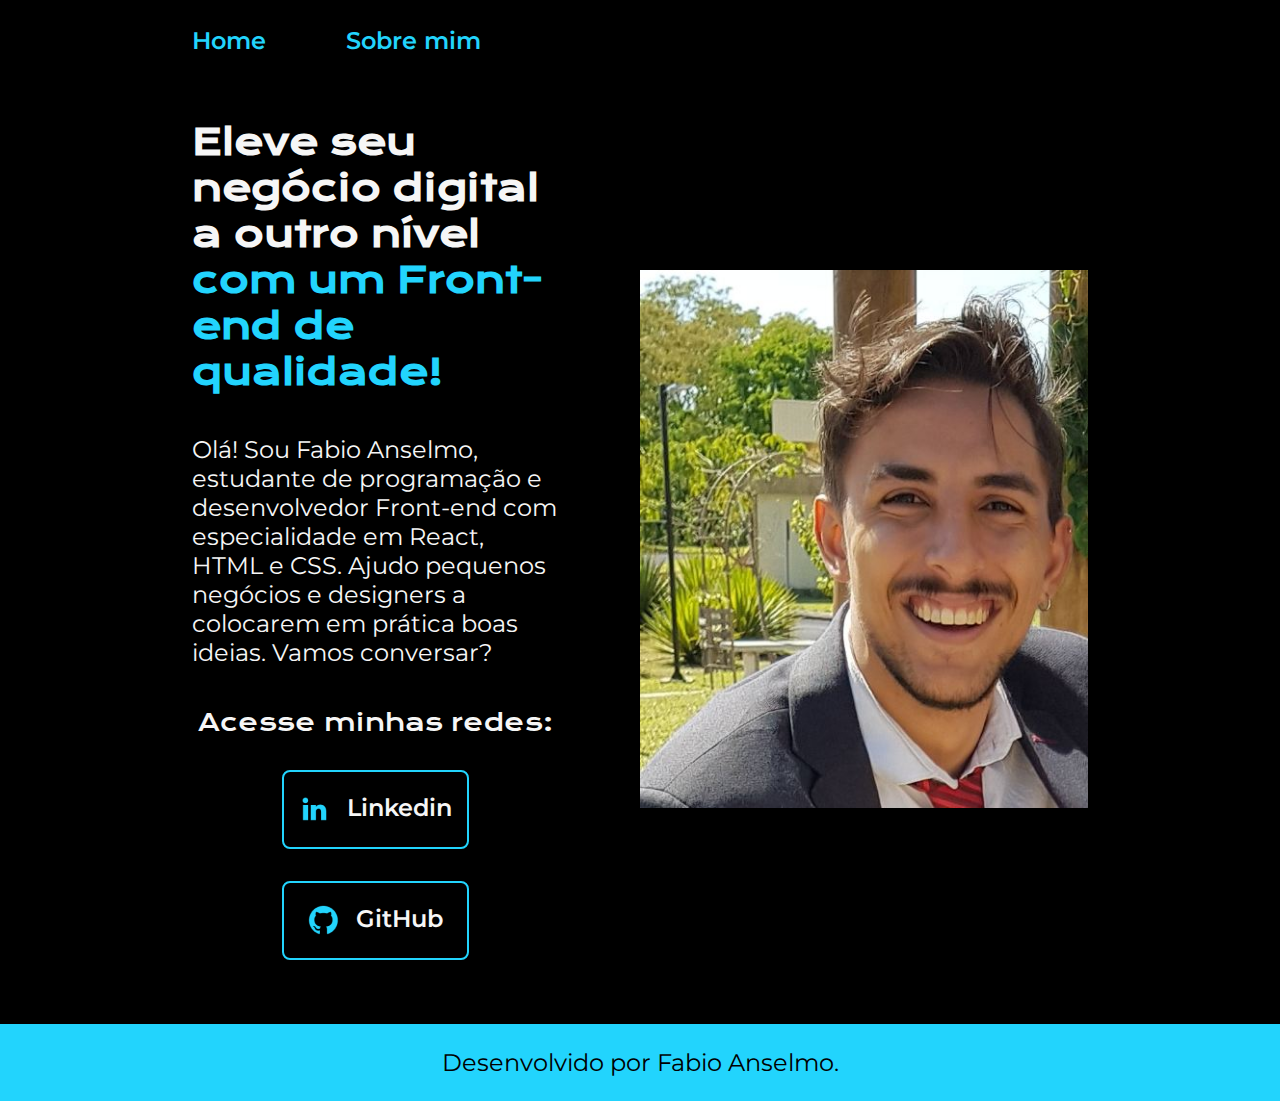
<file: index.html>
<!DOCTYPE html>
<html lang="pt-br">
<head>
    <meta charset="UTF-8">
    <meta http-equiv="X-UA-Compatible" content="IE=edge">
    <meta name="viewport" content="width=device-width, initial-scale=1.0">
    <title>Portifolio</title>
    <link rel="stylesheet" href="./styles/style.css">
</head>
<body>
    <header class="cabecalho">
        <nav class="cabecalho__menu">
            <a class="cabecalho__menu__link" href="index.html">Home</a>
            <a class="cabecalho__menu__link" href="about.html" >Sobre mim</a>

        </nav>
    </header>
    <main class="apresentacao">
        <section class="apresentacao__conteudo">
            <h1 class="apresentacao__conteudo__titulo">Eleve seu negócio digital a outro nível <strong class="titulo-destaque">com um Front-end de qualidade!</strong></h1>
            <p class="apresentacao__conteudo__texto">Olá! Sou Fabio Anselmo, estudante de programação e desenvolvedor Front-end com especialidade em React, HTML e CSS. Ajudo pequenos negócios e designers a colocarem em prática boas ideias. Vamos conversar?</p>
            <div class="apresentacao__links">
                <h2 class="apresentacao__links__subtitulo">Acesse minhas redes: </h2>
                <a class="apresentacao__links__navegacao" href="https://www.linkedin.com/in/fabio-anselmo-533b07116/">
                    <img src="./assets/linkedin.png" > Linkedin</a>
                <a  class="apresentacao__links__navegacao" href="https://github.com/playerfma/"> <img src="./assets/github.png"> GitHub</a>
            </div>
        </section>
        <img class="apresentacao__img" src="./assets/perfil.JPG" alt="Foto do Fabio">    
    </main>
    <footer class="rodape">
        <p>Desenvolvido por Fabio Anselmo.</p>
    </footer>
</body>
</html>
</file>
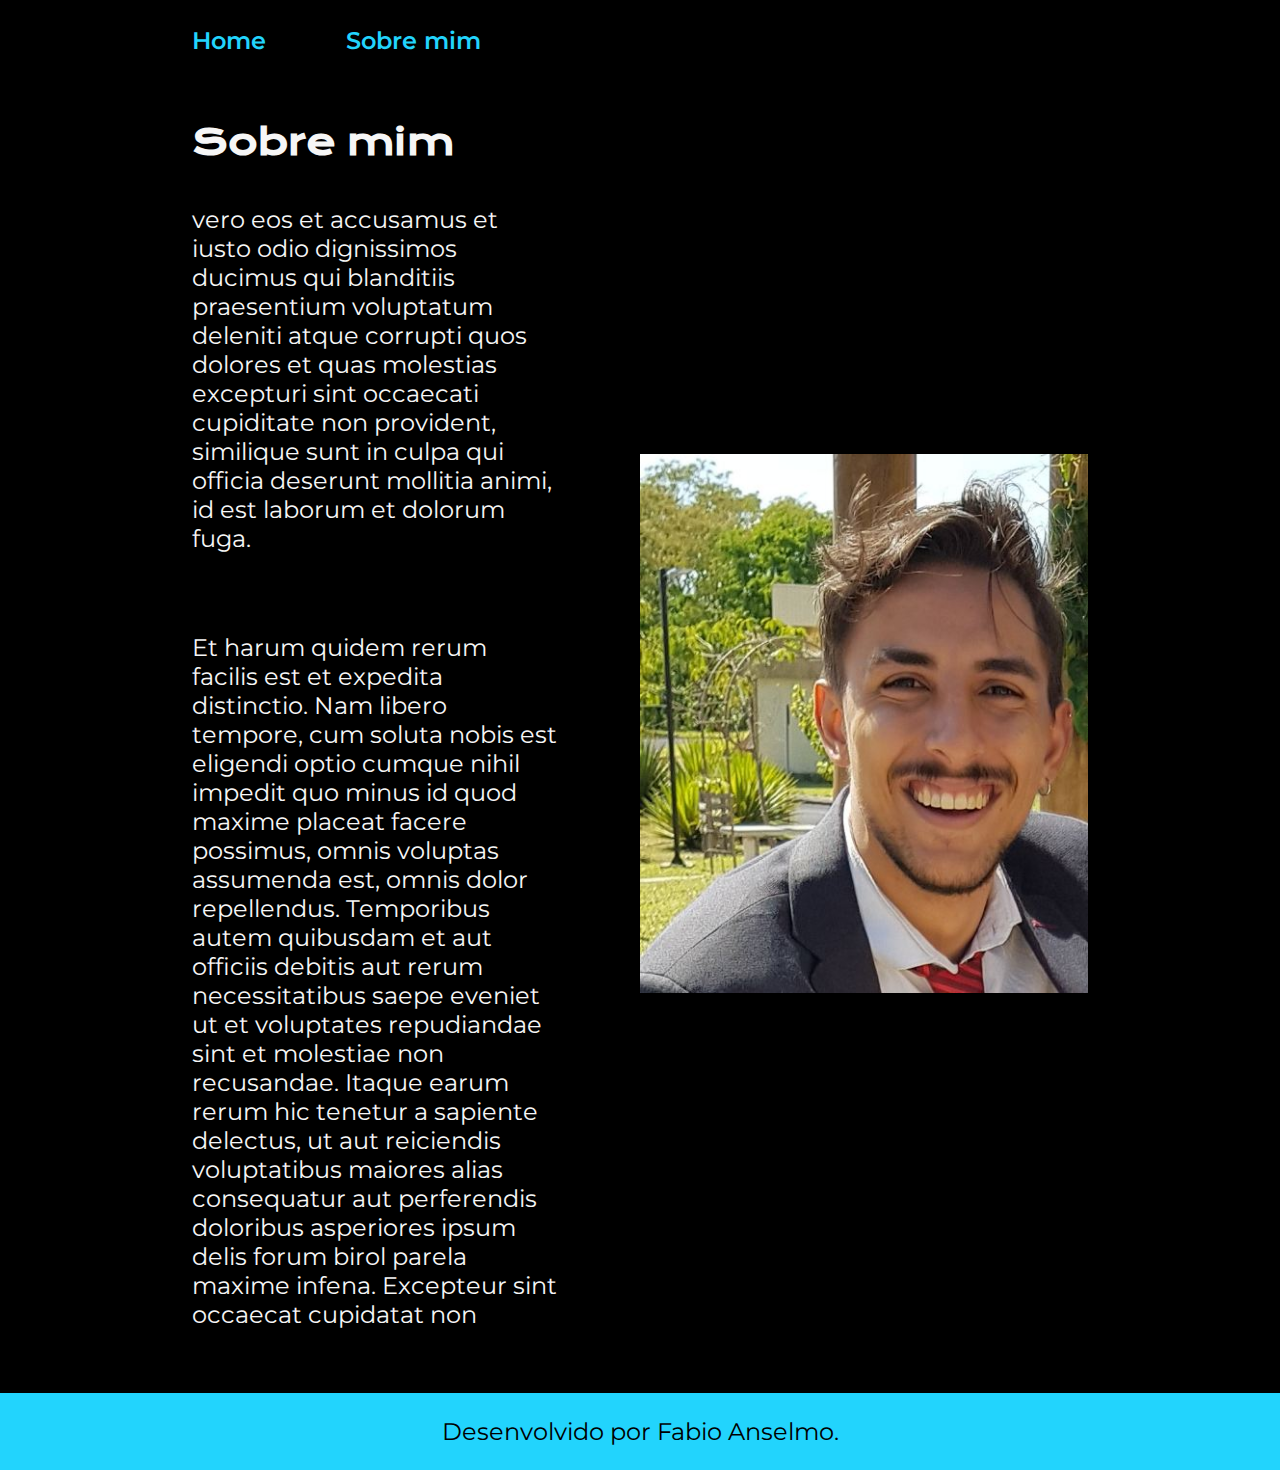
<file: about.html>
<!DOCTYPE html>
<html lang="pt">
<head>
    <meta charset="UTF-8">
    <meta name="viewport" content="width=device-width, initial-scale=1.0">
    <title>Sobre mim</title>
    <link rel="stylesheet" href="./styles/style.css">
</head>
<body>
    <header class="cabecalho">
        <nav class="cabecalho__menu">
            <a class="cabecalho__menu__link" href="index.html">Home</a>
            <a class="cabecalho__menu__link" href="about.html" >Sobre mim</a>
        </nav>
    </header>

    <main class="apresentacao">
        <section class="apresentacao__conteudo">
            <h1 class="apresentacao__conteudo__titulo">Sobre mim</h1>
            <p class="apresentacao__conteudo__texto">vero eos et accusamus et iusto odio dignissimos ducimus qui blanditiis praesentium voluptatum deleniti atque corrupti quos dolores et quas molestias excepturi sint occaecati cupiditate non provident, similique sunt in culpa qui officia deserunt mollitia animi, id est laborum et dolorum fuga.</p>
            </p>
            <p class="apresentacao__conteudo__texto">Et harum quidem rerum facilis est et expedita distinctio. Nam libero tempore, cum soluta nobis est eligendi optio cumque nihil impedit quo minus id quod maxime placeat facere possimus, omnis voluptas assumenda est, omnis dolor repellendus. Temporibus autem quibusdam et aut officiis debitis aut rerum necessitatibus saepe eveniet ut et voluptates repudiandae sint et molestiae non recusandae. Itaque earum rerum hic tenetur a sapiente delectus, ut aut reiciendis voluptatibus maiores alias consequatur aut perferendis doloribus asperiores ipsum delis forum birol parela maxime infena. Excepteur sint occaecat cupidatat non</p>
        </section>
        <img class="apresentacao__img" src="./assets/perfil.JPG" alt="Foto do Fabio">
    </main>

    <footer class="rodape">
        <p>Desenvolvido por Fabio Anselmo.</p>
    </footer>

</body>
</html>
</file>
<file: styles/style.css>
@import url('https://fonts.googleapis.com/css2?family=Krona+One&family=Montserrat:wght@400;600&display=swap');

:root{
    --cor-primaria: #000000;
    --cor-secundaria:#F6F6F6;
    --cor-terciaria:#22D4FD;
    --cor-hover: #272727;

    --fonte-primaria: 'Krona One', sans-serif;
    --fonte-secundaria: 'Montserrat', sans-serif;
}

*{
    margin: 0;
    padding: 0;

}
body {
    /* height: 100vh; */
    box-sizing: border-box;
    background-color: var(--cor-primaria);
    color: var(--cor-secundaria);
}

.cabecalho{
    padding: 2% 0% 0% 15%;
       
}

.cabecalho__menu{
    display: flex;
    gap: 80px;
}


.cabecalho__menu__link{
    font-family: var(--fonte-secundaria);
    font-size: 1.5rem;
    font-weight: 600;
    color: var(--cor-terciaria);
    text-decoration: none;

}


.apresentacao {
    padding: 5% 15%;
    display: flex;
    align-items: center;
    justify-content: space-between;
    gap: 82px 
    }

.apresentacao__conteudo {
    width: 50%;
    display: flex;
    flex-direction: column;
    gap: 40px;
}

.apresentacao__conteudo__titulo {
    font-size: 2.25rem;
    font-family: var(--fonte-primaria);
}

.titulo-destaque {
    color: var(--cor-terciaria);
}


.apresentacao__conteudo__texto {
    font-size: 1.5rem;
    font-family: var(--fonte-secundaria);

}

.apresentacao__links {
    display: flex;
    flex-direction: column;
    justify-content: space-between;
    align-items: center;
    gap: 32px;

.apresentacao__links__subtitulo{
    font-family: var(--fonte-primaria);
    font-weight: 400;
    font-size: 24px;
}


}
.apresentacao__links__navegacao {
    /* background-color: #22D4FD; */
    display: flex;
    justify-content: center;
    gap: 16px;
    border: 2px solid var(--cor-terciaria);
    width: 50%;
    text-align: center;
    border-radius: 8px;
    font-size: 1.5rem;
    font-weight: 600;
    padding: 21.5px 0;
    text-decoration: none;
    color: var(--cor-secundaria);
    font-family: var(--fonte-secundaria);
    
}

.apresentacao__links__link:hover {
    background-color: var(--cor-hover);

}

.apresentacao__img{
    width: 50%;

}

.rodape {
    padding: 24px;
    color: var(--cor-primaria);
    background-color: var(--cor-terciaria);
    text-align: center;
    font-family: var(--fonte-secundaria);
    font-size: 1.5rem;
}
@media (max-width: 1200px){
    .cabecalho{
        padding: 10%;
    }
    .cabecalho__menu{
       justify-content: center; 
    }
    
    .apresentacao{
        flex-direction: column-reverse;
        padding: 5%;
    }
    .apresentacao__conteudo{
        width: auto;
    }
}
</file>
